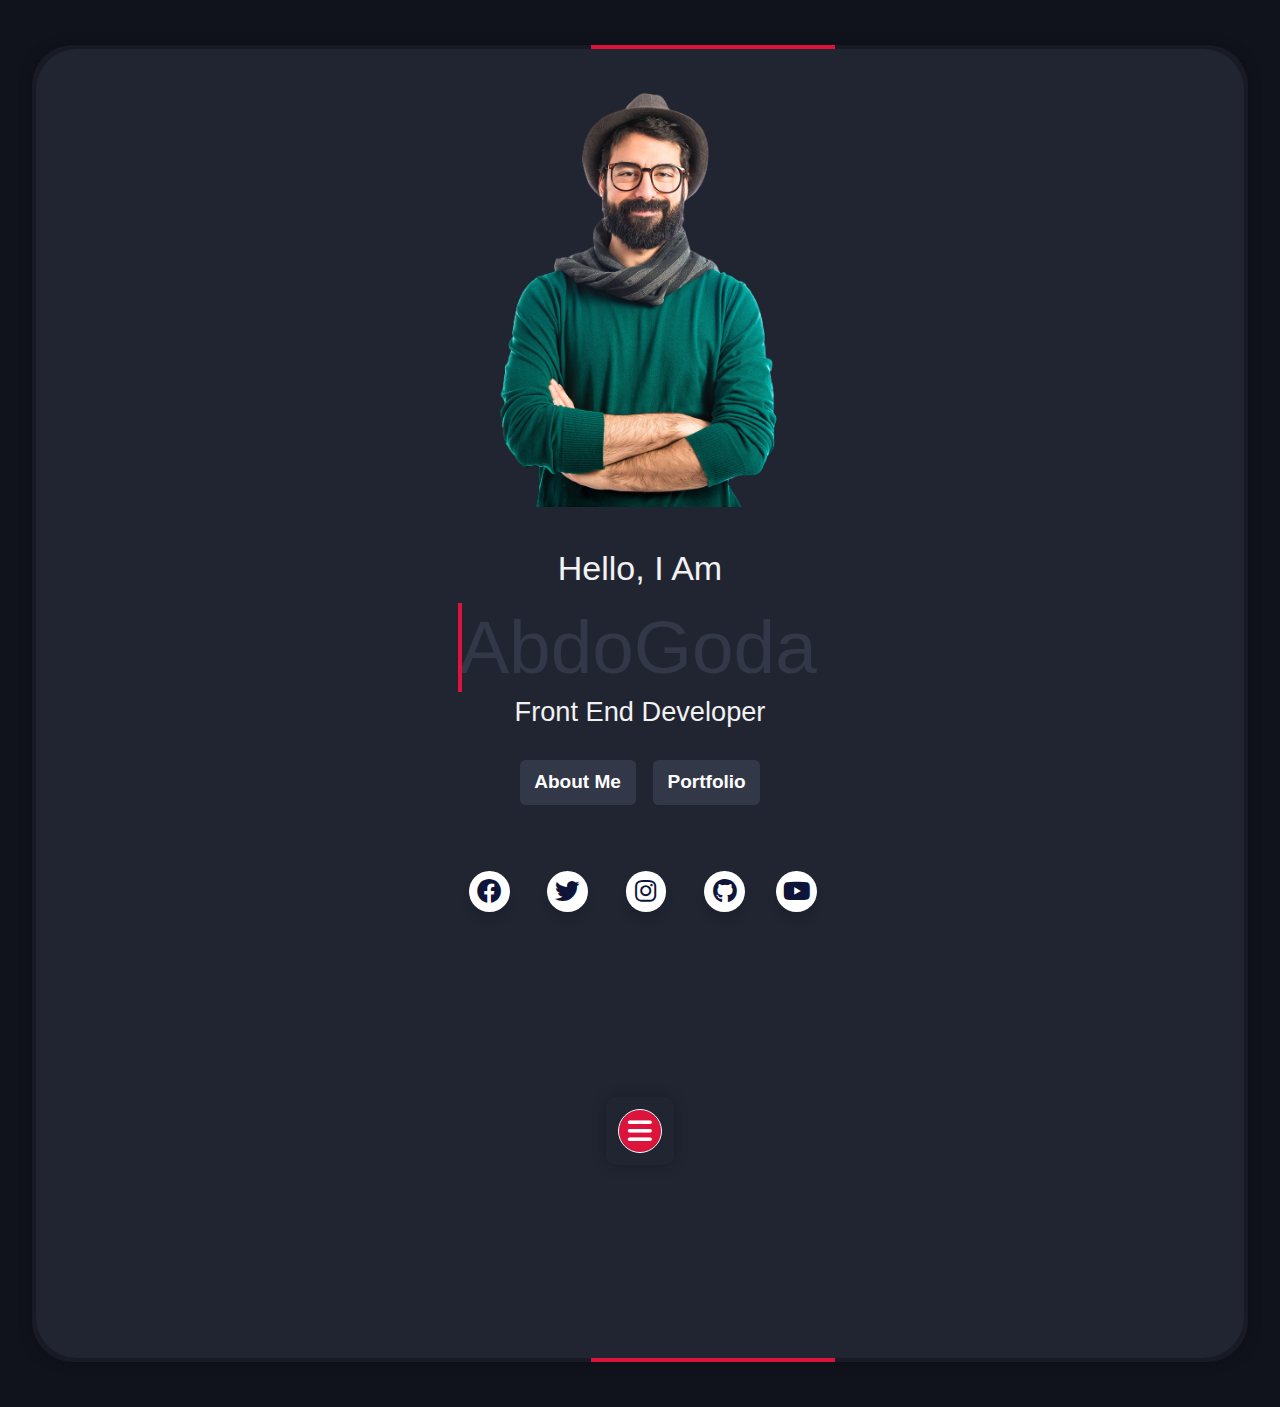
<file: index.html>
<!DOCTYPE html>
<html lang="en">
<head>
    <meta charset="UTF-8">
    <meta http-equiv="X-UA-Compatible" content="IE=edge">
    <meta name="viewport" content="width=device-width, initial-scale=1.0">
    <title>Practice</title>
    <link rel="stylesheet" href="css/all.min.css">
    <link rel="stylesheet" href="css/practice.css">
    <link rel="stylesheet" href="css/bootstrap.css">
</head>
<body>
<!-- home -->
    <div class="home page " id="home">
        <div class="home-box">
            <div class="row information">
                <div>
                    <h4>Hello, I Am</h4>
                    <h3 data-text="AbdoGoda">AbdoGoda</h3>
                    <p>Front End Developer</p>
                    <div class="buttons">
                        <button class="btn page-btn" data-page="about">About Me</button>
                        <button class="btn page-btn" data-page="portfolio" >Portfolio</button>
                    </div>
                    <!-- font awseom effects -->
                    <div class="icons-effect">
                        <div class="icon facebook">
                            <div class="tooltip">Facebook</div>
                            <span><i class="fab fa-facebook f"></i></span>
                        </div>
                        <div class="icon twitter">
                            <div class="tooltip">Twitter</div>
                            <span><i class="fab fa-twitter"></i></span>
                        </div>
                        <div class="icon instagram">
                            <div class="tooltip">Instagram</div>
                            <span><i class="fab fa-instagram"></i></span>
                        </div>
                        <div class="icon github">
                            <div class="tooltip">Github</div>
                            <span><i class="fab fa-github"></i></span>
                        </div>
                        <div class="icon youtube">
                            <div class="tooltip">Youtube</div>
                            <span><i class="fab fa-youtube"></i></span>
                        </div>
                    </div>
                </div>
                <div class=" nav-container">
                    <div class="navigation">
                        <div class="open-navigation fa fa-bars"></div>
                        <span class="page-btn" style= "--i:0; --x:-1; --y:0" data-note="About"  data-page="about">
                            <i class="fas fa-info"></i>
                        </span>
                        <span class="page-btn" style="--i:3; --x:0;  --y:1" data-note="Testimonials"  data-page="testimonial">
                            <i class="fa fa-pen"></i>
                        </span>
                        <span class="page-btn" style="--i:4; --x:1;  --y:1" data-note="Contact" data-page="contact">
                            <i class="far fa-address-card"></i>
                        </span>
                        <span class="" style="--i:8; --x:1;  --y:-1"  data-note="Language">
                            <i class="fa fa-language"></i>
                        </span>
                        <span class="brush-btn" style="--i:2; --x:0;  --y:-1" data-note="Colors">
                            <i class="fa fa-palette"></i>
                            <li class="color one active"  style="--i:1;" data-color="one"></li>
                            <li class="color two"  style="--i:2;" data-color="two"></li>
                            <li class="color three"  style="--i:3;" data-color="three"></li>
                            <li class="color four"  style="--i:4;" data-color="four"></li>
                            <li class="color five"  style="--i:5;" data-color="five"></li>
                        </span>
                        <span class="mood" style="--i:5; --x:-1; --y:-1" data-note="Mood">
                            <i class="far fa-sun"></i>
                        </span>
                        <span class="page-btn" style="--i:6; --x:0;  --y:0" data-note="services" data-page="services">
                            <i class="fa fa-server"></i>
                        </span>
                        <span class="page-btn" style="--i:7; --x:-1; --y:1" data-note="Portfolio" data-page="portfolio">
                            <i class="fa fa-briefcase"></i>
                        </span>
                        <span class="FullPageBtn" style="--i:1; --x:1;  --y:0" data-note="FullPage">
                            <i class="fa fa-book"></i>
                            <small class="fullPageMess">Just For Show!</small>
                        </span>
                        <div class="close-navigation fa fa-times"></div>
                    </div>
                </div>
                <img src="img/about-img.png" alt="">
            </div>
        </div>
    </div>

<!-- about section -->
    <section class="about page hide" id="about">
        <div class="container">
            <div class="row">
                <i class="fa fa-arrow-right close-page"></i>
            </div>
            <div class="row">
                <div class="main-title">
                    <h2>About Me</h2>
                </div>
            </div>
            </div>
            <div class="row aboutContent">
                <div class="col-lg about-one">
                    <div class="about-img">
                        <div class="img-box">
                            <img src="img/about-img.png" alt="about img">
                        </div>
                        <p>Lorem ipsum dolor sit amet consectetur adipisicing elit. Reiciendis, esse culpa. In, voluptate nihil pariatur corrupti nulla maxime voluptates, explicabo officia reprehenderit porro molestiae iure, numquam dicta rerum hic rem nisi aliquam nostrum beatae ipsa dolorum aut eos! Voluptate, eius. Amet debitis soluta incidunt atque id vel fugiat, illum consequuntur?</p>
                </div>
                </div>
                <div class="about-text col-lg">
                    <div class="skills-group">
                        <h3>My Skills</h3>
                        <div class="skill-group">
                            <div class="skill-item">HTML</div>
                            <div class="progress w-75 ml-auto">
                                <div class="progress-bar progress-bar-striped progress-bar-animated" data-width="98%"></div>
                            </div>
                        </div>
                        <div class="skill-group">
                            <div class="skill-item">css</div>
                            <div class="progress w-75 ml-auto">
                                <div class="progress-bar progress-bar-striped progress-bar-animated" data-width="93%"></div>
                            </div>
                        </div>
                        <div class="skill-group">
                            <div class="skill-item">JavaScript</div>
                            <div class="progress w-75 ml-auto">
                                <div class="progress-bar progress-bar-striped progress-bar-animated" data-width="80%"></div>
                            </div>
                        </div>
                        <div class="skill-group">
                            <div class="skill-item">Bootstrap</div>
                            <div class="progress w-75 ml-auto">
                                <div class="progress-bar progress-bar-striped progress-bar-animated" data-width="50%"></div>
                            </div>
                        </div>
                        <div class="skill-group">
                            <div class="skill-item">C++</div>
                            <div class="progress w-75 ml-auto">
                                <div class="progress-bar progress-bar-striped progress-bar-animated" data-width="70%"></div>
                            </div>
                        </div>
                    </div>
                    <div class="about-tabs">
                        <button type="button" class="tab-item active" data-target="#educatin">Education</button>
                        <button type="button" class="tab-item" data-target="#experience">Experience</button>
                    </div>
                    <div class="tab-content active" id="educatin">
                        <div class="timeline">
                            <div class="timeline-item">
                                <span class="date">2019 - 2022</span>
                                <h4>Main Engineering - <span>Modern Academy</span></h4>
                                <p>Lorem ipsum dolor sit amet consectetur adipisicing elit. Voluptate porro consequatur qui? Nulla, at nam?</p>
                            </div>
                            <div class="timeline-item">
                                <span class="date">2019 - 2022</span>
                                <h4>Main Engineering - <span>Modern Academy</span></h4>
                                <p>Lorem ipsum dolor sit amet consectetur adipisicing elit. Voluptate porro consequatur qui? Nulla, at nam?</p>
                            </div>
                            <div class="timeline-item">
                                <span class="date">2019 - 2022</span>
                                <h4>Main Engineering - <span>Modern Academy</span></h4>
                                <p>Lorem ipsum dolor sit amet consectetur adipisicing elit. Voluptate porro consequatur qui? Nulla, at nam?</p>
                            </div>
                        </div>
                    </div>
                    <div class="tab-content" id="experience">
                        <div class="timeline">
                            <div class="timeline-item">
                                <span class="date">2019 - 2022</span>
                                <h4>Web Developer - <span>Modern</span></h4>
                                <p>Lorem ipsum dolor sit, amet consectetur adipisicing elit. Aut a accusantium perspiciatis maxime non? Dicta.</p>
                            </div>
                            <div class="timeline-item">
                                <span class="date">2019 - 2022</span>
                                <h4>Web Developer - <span>Modern</span></h4>
                                <p>Lorem ipsum dolor sit, amet consectetur adipisicing elit. Aut a accusantium perspiciatis maxime non? Dicta.</p>
                            </div>
                            <div class="timeline-item">
                                <span class="date">2019 - 2022</span>
                                <h4>Web Developer - <span>Modern</span></h4>
                                <p>Lorem ipsum dolor sit, amet consectetur adipisicing elit. Aut a accusantium perspiciatis maxime non? Dicta.</p>
                            </div>
                        </div>
                    </div>
                    <a href="#portfolio" class="btn">Download Cv</a>
                    <a href="#contact" class="link-item btn page-btn" data-page="contact">Contact Me</a>
                </div>
            </div>
        </div>
    </section>

    <!-- services section -->
    <section class="services page hide" id="services">
        <div class=" text-center">
            <div class="row">
                <i class="fa fa-arrow-right close-page"></i>
            </div>
            <div class="row">
                <div class="main-title">
                    <h2>Services</h2>
                </div>
            </div>
            <div class="row content">
                <div class="box">
                    <i class="fas fa-user-shield fa-4x"></i>
                    <h3>Security</h3>
                    <div class="info">
                        <a href="#">Details</a>
                    </div>
                </div>
                <div class="box">
                    <i class="fas fa-tools fa-4x"></i>
                    <h3>Fixing Issues</h3>
                    <div class="info">
                        <a href="#">Details</a>
                    </div>
                </div>
                <div class="box">
                    <i class="fas fa-map-marked-alt fa-4x"></i>
                    <h3>Location</h3>
                    <div class="info">
                        <a href="#">Details</a>
                    </div>
                </div>
                <div class="box">
                    <i class="fas fa-laptop fa-4x"></i>
                    <h3>Coding</h3>
                    <div class="info">
                        <a href="#">Details</a>
                    </div>
                </div>
                <div class="box">
                    <i class="fas fa-palette fa-4x"></i>
                    <h3>Design</h3>
                    <div class="info">
                        <a href="#">Details</a>
                    </div>
                </div>
                <div class="box">
                    <i class="fas fa-bullhorn fa-4x"></i>
                    <h3>Markting</h3>
                    <div class="info">
                        <a href="#">Details</a>
                    </div>
                </div>
            </div>
        </div>
    </section>

<!-- portfolio -->
    <section class="portfolio page hide" id="portfolio">
        <div class=" ">
            <div class="row">
                <i class="fa fa-arrow-right close-page"></i>
            </div>
            <div class="row">
                <div class="main-title">
                    <h2>Recent Work</h2>
                </div>
            </div>
            <div>
                <div class="row content ">
                    <div class="box">
                        <img src="img/portfolio/prog4.PNG">
                        <div class="boxinfo">
                            <h3>The First Project</h3>
                            <div class="box-time hide">10 Feb 2019</div>
                            <div class="box-uses hide">HTML, CSS</div>
                            <a class="box-link hide">www.firstProject.com</a>
                        </div>

                        <button class="btn">Show Project</button>
                    </div>
                    <div class="box">
                        <img src="img/portfolio/prog3.PNG">
                        <div class="boxinfo">
                            <h3>The Second Project</h3>
                            <div class="box-time hide">3 Mar 2019</div>
                            <div class="box-uses hide">HTML, CSS</div>
                            <a class="box-link hide">www.secondProject.com</a>
                        </div>

                        <button class="btn">Show Project</button>
                    </div>
                    <div class="box">
                        <img src="img/portfolio/prog1.PNG">
                        <div class="boxinfo">
                            <h3>Travel Website</h3>
                            <div class="box-time hide">10 Mar 2019</div>
                            <div class="box-uses hide">HTML, CSS, JS</div>
                            <a class="box-link hide">www.travelWebsite.com</a>
                        </div>

                        <button class="btn">Show Project</button>
                    </div>
                    <div class="box">
                        <img src="img/portfolio/prog2.PNG">
                        <div class="boxinfo">
                            <h3>Special Project</h3>
                            <div class="box-time hide">30 Mar 2019</div>
                            <div class="box-uses hide">HTML, CSS, JS</div>
                            <a class="box-link hide">www.specialProject.com</a>
                        </div>

                        <button class="btn">Show Project</button>
                    </div>
                    <div class="box">
                        <img src="img/portfolio/prog5.PNG">
                        <div class="boxinfo">
                            <h3>URGOAL Website</h3>
                            <div class="box-time hide">22 Jan 2021</div>
                            <div class="box-uses hide">HTML, CSS, JS</div>
                            <a class="box-link hide">www.URGOALWebsite.com</a>
                        </div>

                        <button class="btn">Show Project</button>
                    </div>
                    <div class="box">
                        <img src="img/portfolio/prog6.PNG">
                        <div class="boxinfo">
                            <h3>CRUD Project</h3>
                            <div class="box-time hide">13 Jun 2021</div>
                            <div class="box-uses hide">HTML, CSS, JS</div>
                            <a class="box-link hide">www.CRUD.com</a>
                        </div>

                        <button class="btn">Show Project</button>
                    </div>
                    <div class="box">
                        <img src="img/portfolio/prog7.PNG">
                        <div class="boxinfo">
                            <h3>Chair Website</h3>
                            <div class="box-time hide">4 Jan 2022</div>
                            <div class="box-uses hide">HTML, CSS, JS</div>
                            <a class="box-link hide">www.chairWebsite.com</a>
                        </div>

                        <button class="btn">Show Project</button>
                    </div>
                    <div class="box">
                        <img src="img/portfolio/prog8.PNG">
                        <div class="boxinfo">
                            <h3>Market Website</h3>
                            <div class="box-time hide">7 Jan 2022</div>
                            <div class="box-uses hide">HTML, CSS, JS</div>
                            <a class="box-link hide">www.marketWebsite.com</a>
                        </div>

                        <button class="btn">Show Project</button>
                    </div>
                    <div class="box">
                        <img src="img/portfolio/prog9.PNG">
                        <div class="boxinfo">
                            <h3>Coffee Store</h3>
                            <div class="box-time hide">1 Feb 2022</div>
                            <div class="box-uses hide">HTML, CSS, JS</div>
                            <a class="box-link hide">www.coffeeStore.com</a>
                        </div>

                        <button class="btn">Show Project</button>
                    </div>
                    <div class="box">
                        <img src="img/portfolio/prog11.PNG">
                        <div class="boxinfo">
                            <h3>Modern Academy</h3>
                            <div class="box-time hide">10 Feb 2019</div>
                            <div class="box-uses hide">HTML, CSS, JS, Bootstrap, SASS</div>
                            <a class="box-link hide">www.project.com</a>
                        </div>

                        <button class="btn">Show Project</button>
                    </div>
                </div>
                <div class=" project-row hide">
                    <div class="content container">
                        <i class="fa fa-times text-right close-project"></i>
                        <img src="img/portfolio/prog1.PNG" alt="">
                        <h3>Special Project</h3>
                        <p>Lorem ipsum dolor sit amet consectetur adipisicing elit. Facere minus, ducimus eligendi quasi cum debitis tempore nihil tempora illum commodi blanditiis veritatis quidem alias eos incidunt voluptatem qui. Possimus, illo Lorem ipsum dolor sit amet, consectetur adipisicing elit. Voluptate iure saepe fugit repellendus quos deleniti accusamus, modi commodi tempora itaque.</p>
                        <h6>Created: <span class="project-date">10 Mar 2022</span></h6>
                        <h6>Uses: <span class="project-uses">HTML, CSS, JS, Bootstrap, SASS</span></h6>
                        <h6>Link: <a class="project-link">www.link.com</a></h6>
                    </div>
                </div>
            </div>
        </div>
    </section>

    <!-- testimonial -->
    <section class="testimonial page hide" id="testimonial">
        <div class=" ">
            <div class="row">
                <i class="fa fa-arrow-right close-page"></i>
            </div>
            <div class="row">
                <div class="main-title">
                    <h2>Testimonials</h2>
                </div>
            </div>
            <div>
                <div class="row content ">
                    <div class="box">
                        <img src="img/testimonials/pic-1.png" alt="">
                        <div>
                            <p class="user-name">Evan Smith</p>
                            <p class="skill text-muted">Front End Developer</p>
                        </div>
                        <div class="arr-container" data-testi="tesone">
                            <i class="fa fa-arrow-right"></i>
                        </div>
                        <div class="left-container off " id="tesone">
                            <div class="charc">
                                <i class="fa fa-pen"></i>
                                <h2>Evan Smith</h2>
                            </div>
                            <div class="stars">
                                <i class="fa fa-star"></i>
                                <i class="fa fa-star"></i>
                                <i class="fa fa-star"></i>
                                <i class="fa fa-star"></i>
                                <i class="far fa-star"></i>
                            </div>
                            <p>Lorem, ipsum dolor sit amet consectetur adipisicing elit. Nam architecto dolorem officia ducimus dolor debitis eos expedita.</p>
                            <div class="icons">
                                <i class="fab fa-facebook"></i>
                                <i class="fab fa-twitter"></i>
                                <i class="fab fa-github"></i>
                                <i class="fab fa-linkedin"></i>
                            </div>
                            <div class="cancel">
                                <i class="fa fa-times"></i>
                            </div>
                        </div>
                    </div>
                    <div class="box">
                        <img src="img/testimonials/pic-2.png" alt="">
                        <div>
                            <p class="user-name">Lauren Cohan</p>
                            <p class="skill text-muted">Full Stack Developer</p>
                        </div>
                        <div class="arr-container " data-testi="testwo">
                            <i class="fa fa-arrow-right"></i>
                        </div>
                        <div class="left-container off" id="testwo">
                            <div class="charc">
                                <i class="fa fa-pen"></i>
                                <h2>Lauren Cohan</h2>
                            </div>
                            <div class="stars">
                                <i class="fa fa-star"></i>
                                <i class="fa fa-star"></i>
                                <i class="fa fa-star"></i>
                                <i class="far fa-star"></i>
                                <i class="far fa-star"></i>
                            </div>
                            <p>Lorem, ipsum dolor sit amet consectetur adipisicing elit. Nam architecto dolorem officia ducimus dolor debitis eos expedita.</p>
                            <div class="icons">
                                <i class="fab fa-facebook"></i>
                                <i class="fab fa-twitter"></i>
                                <i class="fab fa-github"></i>
                                <i class="fab fa-linkedin"></i>
                            </div>
                            <div class="cancel">
                                <i class="fa fa-times"></i>
                            </div>
                        </div>
                    </div>
                    <div class="box">
                        <img src="img/testimonials/pic-3.png" alt="">
                        <div>
                            <p class="user-name">Jeffrey Dean</p>
                            <p class="skill text-muted">Front End Developer</p>
                        </div>
                        <div class="arr-container" data-testi="testhree">
                            <i class="fa fa-arrow-right"></i>
                        </div>
                        <div class="left-container off" id="testhree">
                            <div class="charc">
                                <i class="fa fa-pen"></i>
                                <h2>Jeffrey Dean</h2>
                            </div>
                            <div class="stars">
                                <i class="fa fa-star"></i>
                                <i class="fa fa-star"></i>
                                <i class="fa fa-star"></i>
                                <i class="fa fa-star"></i>
                                <i class="fa fa-star"></i>
                            </div>
                            <p>Lorem, ipsum dolor sit amet consectetur adipisicing elit. Nam architecto dolorem officia ducimus dolor debitis eos expedita.</p>
                            <div class="icons">
                                <i class="fab fa-facebook"></i>
                                <i class="fab fa-twitter"></i>
                                <i class="fab fa-github"></i>
                                <i class="fab fa-linkedin"></i>
                            </div>
                            <div class="cancel">
                                <i class="fa fa-times"></i>
                            </div>
                        </div>
                    </div>
                    <div class="box">
                        <img src="img/testimonials/pic-4.png" alt="">
                        <div>
                            <p class="user-name">Sonequa Martin</p>
                            <p class="skill text-muted">Full Stack Developer</p>
                        </div>
                        <div class="arr-container" data-testi="tesfour">
                            <i class="fa fa-arrow-right"></i>
                        </div>
                        <div class="left-container off" id="tesfour">
                            <div class="charc">
                                <i class="fa fa-pen"></i>
                                <h2>Sonequa Martin</h2>
                            </div>
                            <div class="stars">
                                <i class="fa fa-star"></i>
                                <i class="fa fa-star"></i>
                                <i class="far fa-star"></i>
                                <i class="far fa-star"></i>
                                <i class="far fa-star"></i>
                            </div>
                            <p>Lorem, ipsum dolor sit amet consectetur adipisicing elit. Nam architecto dolorem officia ducimus dolor debitis eos expedita.</p>
                            <div class="icons">
                                <i class="fab fa-facebook"></i>
                                <i class="fab fa-twitter"></i>
                                <i class="fab fa-github"></i>
                                <i class="fab fa-linkedin"></i>
                            </div>
                            <div class="cancel">
                                <i class="fa fa-times"></i>
                            </div>
                        </div>
                    </div>
                    <div class="box">
                        <img src="img/testimonials/pic-5.jpg" alt="">
                        <div>
                            <p class="user-name">Emilly Kinney</p>
                            <p class="skill text-muted">Front End Developer</p>
                        </div>
                        <div class="arr-container" data-testi="tesfive">
                            <i class="fa fa-arrow-right"></i>
                        </div>
                        <div class="left-container off" id="tesfive">
                            <div class="charc">
                                <i class="fa fa-pen"></i>
                                <h2>Emilly Kinney</h2>
                            </div>
                            <div class="stars">
                                <i class="fa fa-star"></i>
                                <i class="fa fa-star"></i>
                                <i class="fa fa-star"></i>
                                <i class="fa fa-star"></i>
                                <i class="far fa-star"></i>
                            </div>
                            <p>Lorem, ipsum dolor sit amet consectetur adipisicing elit. Nam architecto dolorem officia ducimus dolor debitis eos expedita.</p>
                            <div class="icons">
                                <i class="fab fa-facebook"></i>
                                <i class="fab fa-twitter"></i>
                                <i class="fab fa-github"></i>
                                <i class="fab fa-linkedin"></i>
                            </div>
                            <div class="cancel">
                                <i class="fa fa-times"></i>
                            </div>
                        </div>
                    </div>
                    <div class="box">
                        <img src="img/testimonials/pic-6.jpg" alt="">
                        <div>
                            <p class="user-name">Lori Grimes</p>
                            <p class="skill text-muted">Front End Developer</p>
                        </div>
                        <div class="arr-container" data-testi="tessix">
                            <i class="fa fa-arrow-right"></i>
                        </div>
                        <div class="left-container off" id="tessix">
                            <div class="charc">
                                <i class="fa fa-pen"></i>
                                <h2>Lori Grimes</h2>
                            </div>
                            <div class="stars">
                                <i class="fa fa-star"></i>
                                <i class="fa fa-star"></i>
                                <i class="fa fa-star"></i>
                                <i class="fa fa-star"></i>
                                <i class="fa fa-star"></i>
                            </div>
                            <p>Lorem, ipsum dolor sit amet consectetur adipisicing elit. Nam architecto dolorem officia ducimus dolor debitis eos expedita.</p>
                            <div class="icons">
                                <i class="fab fa-facebook"></i>
                                <i class="fab fa-twitter"></i>
                                <i class="fab fa-github"></i>
                                <i class="fab fa-linkedin"></i>
                            </div>
                            <div class="cancel">
                                <i class="fa fa-times"></i>
                            </div>
                        </div>
                    </div>
                </div>
            </div>
        </div>
    </section>

    <!-- contact section -->
    <section class="contact page hide" id="contact">
        <div class=" text-center">
            <div class="row">
                <i class="fa fa-arrow-right close-page"></i>
            </div>
            <div class="row">
                <div class="main-title">
                    <h2>Contact Me</h2>
                </div>
            </div>
            <div class="row content">
                <form class="col-md form">
                    <div class="input-group">
                        <i class="fa fa-user"></i>
                        <input type="text" placeholder="Name" required class="input-control">
                    </div>
                    <div class="input-group">
                        <i class="fa fa-envelope"></i>
                        <input type="email" placeholder="Email" required class="input-control">
                    </div>
                    <div class="input-group">
                        <i class="fa fa-book"></i>
                        <input type="text" placeholder="Subject" class="input-control">
                    </div>
                    <div class="input-group texArea">
                        <i class="fa fa-message"></i>
                        <textarea placeholder="Message" class="input-control"></textarea>
                    </div>
                    <div class="submit-btn">
                        <button class="btn" type="submit">Send Message</button>
                    </div>
                </form>
                <div class="col-md contact-info">
                    <div class="contact-info-con">
                        <div class="contact-info-item">
                            <h3>Eamil</h3>
                            <p>abdogoda0a@gmail.com</p>
                        </div>
                        <div class="contact-info-item">
                            <h3>Phone</h3>
                            <p>02+ 011 423 667 16*</p>
                        </div>
                        <div class="contact-info-item">
                            <h3>Follow Me</h3>
                            <div class="social-links">
                                <a href="#" target="_blank"><i class="fab fa-facebook"></i></a>
                                <a href="#" target="_blank"><i class="fab fa-twitter"></i></a>
                                <a href="#" target="_blank"><i class="fab fa-linkedin"></i></a>
                                <a href="#" target="_blank"><i class="fab fa-youtube"></i></a>
                                <a href="#" target="_blank"><i class="fab fa-whatsapp"></i></a>
                                <a href="#" target="_blank"><i class="fab fa-instagram"></i></a>
                                <a href="#" target="_blank"><i class="fab fa-github"></i></a>
                            </div>
                        </div>
                    </div>
                    <div class="contact-info-img">
                        <img src="img/contact/contact(1).png" class=" four">
                        <img src="img/contact/contact(2).png" class=" five">
                        <img src="img/contact/contact(3).png" class="active one">
                        <img src="img/contact/contact(4).png" class=" two">
                        <img src="img/contact/contact(5).png" class=" three">
                    </div>
                </div>
            </div>
        </div>
    </section>

    <!-- scroll to top -->
    <div class="upp">^</div>


    <script src="js/popper.min.js"></script>
    <script src="js/jquery-3.6.0.min.js"></script>
    <script src="js/bootstrap.js"></script>
    <script src="js/practice.js"></script>
</body>
</html>
</file>
<file: css/practice.css>
:root{
    --mColor:#10131c;
    --sColor:#212532;
    --ssColor:#333849;
    --sbgover:#2125327a;
    --mbgcover:#10131c7e;
    --tColor:#dc143c;
    --white:#fff;
    --black:#000;
    --lightColor:#f2f2f2;
    --shadow:0 0 1rem rgba(0,0,0,0.25);
}
*, *::after, *::before{
    margin: 0;
    padding: 0;
    box-sizing: border-box;
    outline: none;
    border: none;
    text-decoration: none;
    list-style: none;
    behavior: smooth;
}
a:hover{
    text-decoration: none !important;
}
body{
    min-height: 90vh;
    overflow-x: hidden;
    background-color:var(--mColor) !important;
    color: var(--white);
    behavior: smooth;
}
body.darkMood{
    --mColor:#f8f8f8;
    --sColor:#cecece;
    --ssColor:#f1f1f1;
    --dark:#fff;
    --white:#000;
    --lightColor:rgb(36, 37, 36);
    --sbgover:rgba(221, 221, 221, 0.541);
    --mbgcover:#ffffff88;
}
body.one{
    --tColor:#dc143c;
}
body.two{
    --tColor:#00ffff;
}
body.three{
    --tColor:#de9d3c;
}
body.four{
    --tColor:#2dfc52;
}
body.five{
    --tColor:#ff00d4;
}
/*  */
::-webkit-scrollbar{
    width: 0.7rem;
}
::-webkit-scrollbar-track{
    background-color: var(--ssColor);
}
::-webkit-scrollbar-thumb{
    background-color: var(--tColor);
}
/*  */
.main-title{
    margin: 0 auto 2rem;
    border:0.1rem solid var(--white);
    border-radius: 0.5rem;
    color: var(--white);
    padding: 0.7rem 1.4rem;
    font-size: 2rem;
    font-weight: bold;
    width: fit-content;
    position: relative;
    z-index: 1;
    transition: 0.3s;
}
.main-title:hover{
    color:var(--tColor);
    transition-delay:0.5s ;
}
.main-title::before, .main-title::after{
    content: '';
    position: absolute;
    width: 0.8rem;
    height: 0.8rem;
    background-color: var(--white);
    border-radius: 50%;
    top: 50%;
    transform: translateY(-50%);
}
.main-title::before{
    left: -2rem;
}
.main-title::after{
    right: -2rem;
}
.main-title:hover::before{
    z-index: -1;
    animation: left-move 0.7s linear forwards;
}
.main-title:hover::after{
    z-index: -1;
    animation: right-move 0.7s linear forwards;
}
@keyframes left-move{
    50%{
        left: 0;
        width: 0.8rem;
        height: 0.8rem;
    }
    100%{
        left: 0;
        border-radius: 0;
        width: 100%;
        height: 100%;
    }
}
@keyframes right-move{
    50%{
        right: 0;
        width: 0.8rem;
        height: 0.8rem;
    }
    100%{
        right: 0;
        border-radius: 0;
        width: 100%;
        height: 100%;
    }
}
/*  */
.btn{
    background-color: var(--ssColor);
    color: var(--white);
    font-weight: bold !important;
    font-size: 1.4rem !important;
    border-radius: 0.4rem !important;
    padding:0.5rem 1rem !important;
}
.btn:hover{
    background-color: var(--tColor);
    color: var(--white);
    transition:all 0.3s ease-in-out !important;
}

h1,h2,h3,h4,h5,h6{
    color: var(--white);
}
p{
    color: var(--lightColor);
}
.hide{
    display: none !important;
}
.select-none{
    user-select: none;
}

section{
    position: relative;
    margin:3rem ;
    padding: 2rem;
    background-color: var(--sColor);
    display:flex;
    flex-direction: column;
    color: var(--white);
    box-shadow: var(--shadow);
    border-radius: 1rem;
}
.row{
    display: flex;
    flex-wrap: wrap;
    align-items: center;
}

/* close page */
.close-page{
    font-weight: bold;
    font-size: 1.5rem;
    position: absolute;
    right: 1.5rem;
    cursor: pointer;
}
.close-page:hover{
    color: var(--tColor);
    transition: 0.3s ease-in-out;
}
/* home */
.home .home-box{
    display: flex;
    align-items: center;
    position: relative;
    width: 95% !important;
    margin:7vh auto;
    min-height: 80vh;
    box-shadow: var(--shadow);
    background-color: var(--sbgover);
    border-radius: 3rem;
    overflow: hidden;
}
.home .home-box::before{
    content: '';
    position: absolute;
    width: 30%;
    height: 350%;
    left: 50%;
    /* transform: translateX(-50%); */
    background: var(--tColor);
    animation: borderEffect 5s linear infinite;
}
@keyframes borderEffect {
    0%{
        transform: rotate(0deg);
    }
    100%{
        transform: rotate(360deg);
    }
}
.home .home-box::after{
    content: '';
    position: absolute;
    background-color: var(--sColor);
    inset: 0.3rem;
    border-radius: 3rem;
    z-index: 0;
}
.home .information{
    width: 100%;
    display: flex;
    justify-content: space-around !important;
    margin: 2rem 0;
    text-align: center;
    min-height: 80vh;
    z-index: 2;
}
.home .information img{
    width: 25rem;
}
.home .information h4{
    color: var(--lightColor);
    font-size: 2.5rem;
    margin: 1rem auto;
}
.home .information h3{
    color: var(--ssColor);
    font-size:5.5rem;
    margin:0 1rem;
    position: relative;
    border-right: 0.3rem solid transparent;
}
.home .information h3::before{
    content: attr(data-text);
    position: absolute;
    bottom: 0;
    left: 0;
    width: 0;
    height: 100%;
    color: var(--tColor);
    border-right: 0.3rem solid var(--tColor);
    overflow: hidden;
    animation: textEffect 5s linear infinite;
}
@keyframes textEffect {
    0%, 10%, 100%{
        width: 0;
    }
    70%, 90%{
        width:calc(100% + 0.3rem) ;
    }
}
.home .information p{
    font-size:2rem;
    color: var(--lightColor);
}
/*  */
.icons-effect{
    padding: 0;
    display:flex;
    height: 8rem;
    background-color: var(--sColor);
}
.icons-effect .icon{
    display: flex;
    justify-content: center;
    align-items: center;
    flex-direction: column;
    flex-wrap: wrap;
    margin: 0 ;
}
.icons-effect .icon span{
    position: relative;
    height: 3rem;
    width: 3rem;
    line-height: 3rem;
    display: block;
    background-color: #fff;
    text-align: center;
    border-radius: 50%;
    box-shadow: 0 0.7rem 0.7rem rgba(0,0,0,0.1);
    cursor: pointer;
    color: #0e1538;
    margin-top: 0;
    transition:all 0.3s cubic-bezier(0.68, -0.55, 0.265, 1.55) ;
}
.icons-effect .icon span i{
    font-size: 1.8rem;
    line-height: 3rem;
    transition:all 0.3s cubic-bezier(0.68, -0.55, 0.265, 1.55) ;
}
.icons-effect .icon:hover span i{
    color: #fff;
}
.icons-effect .icon:hover .tooltip{
    color: #fff;
}
.icons-effect .tooltip{
    position: relative;
    background-color: #fff;
    font-size: 1.2rem;
    box-shadow: 0 0.7rem 0.7rem rgba(0,0,0,0.1);
    padding: 0.5rem;
    border-radius: 2rem;
    font-weight: bold;
    opacity: 0;
    pointer-events: none;
    transition:all 0.3s cubic-bezier(0.68, -0.55, 0.265, 1.55);
}
.icons-effect .icon .tooltip::before{
    position: absolute;
    content: '';
    height: 1rem;
    width: 1rem;
    bottom: -0.5rem;
    left: 50%;
    transform: translateX(-50%) rotate(45deg);
}
.icons-effect .icon:hover .tooltip{
    opacity: 1;
    pointer-events: auto;
}
.icons-effect .icon:hover span{
    margin-top: 1rem;
}
.icons-effect .icon:hover span,
.icons-effect .icon:hover .tooltip{
    text-shadow: 0px -0.5px 0px rgba(0,0,0,0.4);
}
.icons-effect .facebook:hover span,
.icons-effect .facebook:hover .tooltip,
.icons-effect .facebook:hover .tooltip::before{
    background-color: #385999;
}
.icons-effect .twitter:hover span,
.icons-effect .twitter:hover .tooltip,
.icons-effect .twitter:hover .tooltip::before{
    background-color: #46c1f6;
}
.icons-effect .instagram:hover span,
.icons-effect .instagram:hover .tooltip,
.icons-effect .instagram:hover .tooltip::before{
    background-color: #e1306c;
}
.icons-effect .github:hover span,
.icons-effect .github:hover .tooltip,
.icons-effect .github:hover .tooltip::before{
    background-color: #333;
}
.icons-effect .youtube:hover span,
.icons-effect .youtube:hover .tooltip,
.icons-effect .youtube:hover .tooltip::before{
    background-color: #de463b;
}
.home .information .buttons .btn{
    margin:1rem 0.5rem;
}
.home .information .input-control{
    margin-bottom: 1rem;
}
.home .nav-container{
    flex-direction: column;
    width: 20rem;
    height: 30rem;
    display: flex;
    justify-content: center;
    align-items: center;
}

.navigation{
    position: relative;
    display: flex;
    align-items: center;
    justify-content: center;
    width: 5rem;
    height: 5rem;
    background-color:var(--sColor) ;
    box-shadow: var(--shadow);
    border-radius: 0.7rem;
    cursor: pointer;
    transition: 0.5s;
    transition-delay: 0.8s;
    z-index: 2;
}
.navigation.active{
    width: 18rem;
    height: 18rem;
    transition-delay: 0s;
}
.navigation span{
    position: absolute;
    display: flex;
    justify-content: center;
    align-items: center;
    width: 0.5rem;
    height: 0.5rem;
    background: var(--white);
    border-radius: 50%;
    transform:translate(calc(0.85rem * var(--x)), calc(0.85rem * var(--y))) ;
    transition: transform 0.5s ease-in-out, width 0.5s ease-in-out, height 0.5s ease-in-out, background 0.5s ease-in-out;
    transition-delay: calc(0.1s * var(--i));
    user-select: none;
}
.navigation.active span{
    transform:translate(calc(5.5rem * var(--x)), calc(5.5rem * var(--y))) ;
    width: 4rem;
    height: 4rem;
    background: var(--ssColor);
    position: absolute;
    z-index: 1;
    user-select: auto;
}
.navigation span i{
    transition: 0.5s;
    font-size: 0;
}
.navigation.active span i{
    font-size: 1.6rem;
    color: var(--white);
}
.navigation.active span:hover i{
    color: var(--tColor);
    filter: drop-shadow(0 0 0.05rem var(--tColor)) drop-shadow(0 0 0.7rem var(--tColor));
}
.navigation.active span:hover::after{
    content: attr(data-note);
    position: absolute;
    padding: 0.2rem;
    border-radius: 0.2rem;
    bottom: -1.5rem;
    right:50%;
    transform: translateX(50%);
    color: var(--white);
    font-size: 0.8rem;
    font-family: Arial, Helvetica, sans-serif;
    flex-wrap: nowrap;
    z-index: 10000 !important;
    transition:all 0.5s ease-in-out;
}
.navigation .fullPageMess{
    position: absolute;
    top: 0.5rem;
    right: -9rem;
    background-color: var(--white);
    width: 8rem;
    height: 3rem;
    font-size: 1rem;
    padding: 0.2rem;
    border-radius: 0.5rem;
    color: var(--tColor);
    font-weight: bold;
    display: flex;
    justify-content: center;
    align-items: center;
    display: none;
}
.navigation .fullPageMess::before{
    content: '';
    position: absolute;
    border-width: 1rem;
    border-style: solid;
    border-color:transparent var(--white)transparent transparent;
    left: -1.7rem;
}
.navigation.active span.FullPageBtn:hover .fullPageMess{
    display: flex;
}
.navigation .open-navigation{
    position: absolute;
    width: 3.1rem;
    height: 3.1rem;
    line-height: 3.1rem;
    text-align: center;
    font-size: 2rem;
    font-weight: bold;
    border-radius: 50%;
    background-color: var(--tColor);
    color: var(--white);
    outline: 0.1rem solid var(--white);
    cursor: pointer;
    z-index: 100;
}
.navigation .open-navigation:hover{
    background-color: var(--white);
    outline-color: var(--tColor);
    color: var(--tColor);
    transition:all 0.3s ease-in-out;
}
.navigation.active .open-navigation{
    display: none;
    transition: 0.01s;
}
.navigation.active .close-navigation{
    font-weight: bold;
    font-size: 1.5rem;
    cursor: pointer;
    color: var(--white);
    background-color: var(--sColor);
    box-shadow: var(--shadow);
    width: 3rem;
    height: 3rem;
    line-height:3rem;
    display: flex;
    justify-content: center;
    border-radius: 50%;
    margin: 1rem auto;
    position: absolute;
    bottom: -5rem;
    left: 50%;
    transform: translateX(-50%);
}
.navigation.active .close-navigation:hover{
    color: var(--tColor);
    transition: all 0.3s ease-in-out;
}
.brush-btn{
    position: relative;
}
.brush-btn li{
    position: absolute;
    left: -6rem;
    right: 0;
    top: -1rem;
    width: 100%;
    border-radius: 50%;
    width: 2rem;
    height: 2rem;
    cursor: pointer;
    opacity: 0.5;
    transition: opacity 0.1s ease-in-out;
    transform: rotate(0deg);
    transform-origin: 7rem;
    transition:transform 0.5s ease-in-out;
    transition-delay: calc(0.2s * var(--i));
    display: none;
}
.navigation.active li{
    display: inline;
}
.brush-btn.active li{
    border: 0.1rem solid var(--white);
    transform: rotate(calc(360deg / 11.75 * var(--i)));
    transition-delay: 0.5s;
}
.brush-btn.active li:hover,
.brush-btn.active li.active{
    opacity: 1;
}
.brush-btn.active li.one{background:#dc143c;}
.brush-btn.active li.two{background:#00ffff;}
.brush-btn.active li.three{background:#de9d3c;}
.brush-btn.active li.four{background:#2dfc52;}
.brush-btn.active li.five{background:#ff00d4;} */



.row{
    align-items: flex-start;
}

/* about */
.about .aboutContent{
    align-items: flex-start !important;
}
.about-one{
    width: 30% ;
    padding: 0 1rem;
}
.about-one p{
    width: 70%;
    margin: 1rem auto;
    line-height: 1.6;
    color: var(--lightColor);
}
.about-text{
    padding: 0 1rem;
}
.about-img .img-box{
    background-color:transparent;
    max-width: 30rem;
    border: 0.1rem solid var(--ssColor);
    border-radius: 0.7rem;
    margin:2rem auto;
}
.about-img .img-box img{
    width: 100%;
}
.about-text .skills-group h3{
    font-size: 2rem;
    font-weight: bold;
    text-transform: capitalize;
    margin: 1.4rem 0;
    color: var(--white);
}
.about-text .skill-group{
    display: flex;
    align-items: center;
    margin: 1rem 0;
    padding-bottom: 1rem;
}
.about-text .skill-group:not(:last-of-type){
    border-bottom: 0.1rem solid var(--ssColor);
}
.about-text .skill-group .skill-item{
    font-size: 1.3rem;
}
.about-text .progress-bar{
    background-color: var(--tColor) !important;
    width: 0%;
    transition:width 3s;
    transition-timing-function:cubic-bezier(0.785, 0.135, 0.15, 0.86);
}
.about-text .progress-bar.animated{
    width: var(--width);
}
.about-tabs{
    margin: 1.4rem;
}
.about-tabs .tab-item{
    padding: 0.1rem 0;
    background-color: transparent;
    border: none;
    text-transform: capitalize;
    display: inline-block;
    color: var(--blueDark);
    font-size: 1.4rem;
    cursor: pointer;
    font-weight: bold;
    user-select: none;
    margin: 0.7rem 1rem;
    opacity: 0.5;
    position: relative;
}
.about-tabs .tab-item::before{
    content: "";
    position: absolute;
    width: 0%;
    height: 1px;
    left: 0;
    bottom: -5px;
    background-color: var(--tColor);
    transition:width 0.3s ease;
}
.about-tabs .tab-item:hover{
    opacity: 1;
    transition: 0.3s ease;
}
.about-tabs .tab-item:hover::before{
    width: 100%;
}
.about-tabs .tab-item.active{
    opacity: 1;
    color: var(--tColor);
    cursor: auto;
}
.about-tabs .tab-item.active::before{
    width: 100%;
    background-color: var(--tColor);
}
.about-text .tab-content{
    padding: 1rem 0;
    display: none;
}
.about-text .tab-content.active{
    display: block;
}
.about-text .timeline{
    position: relative;
}
.about-text .timeline::after{
    content: "";
    position: absolute;
    height: 100%;
    width: 2px;
    top: 0;
    left: 5px;
    background-color: var(--tColor);
}
.about-text .timeline-item{
    position: relative;
    padding: 10px 0 0 40px;
}
.about-text .timeline-item:not(:last-child){
    margin: 0 0 30px 0;
}
.about-text .timeline-item::before{
    content: "";
    position: absolute;
    height: 10px;
    width: 10px;
    border-radius: 50%;
    top: 16px;
    left: 0;
    background-color: var(--tColor);
}
.about-text .timeline-item .date{
    color: var(--tColor) !important;
    font-weight: bold;
}
.about-text .timeline-item h4{
    font-size: 1.2rem;
    font-weight: bold;
}
.about-text .btn{
    margin:1rem;
}


/* portfolio */
.portfolio{
    padding:2rem 3rem;
}
.portfolio .row.content{
    display:grid;
    grid-template-columns: repeat(auto-fit, minmax(25rem, 1fr));
    gap: 2rem;
}
.portfolio .row.content .box{
    background-color: var(--sColor);
    border-radius: 1rem;
    box-shadow: var(--shadow);
    padding-bottom: 2rem;
    overflow: hidden;
}
.portfolio .row.content .box:hover{
    background-color: var(--mColor);
    transform: translate(-0.2rem, -0.2rem);
    transition: all 0.3s ease-in-out;
}
.portfolio .row.content .box:hover img{
    transform: scale(1.05);
    transition:all 0.3s ease-in-out;
}
.portfolio .box img{
    max-width: 50rem;
    width: 100%;
    border-top-left-radius: 1rem;
    border-top-right-radius: 1rem;
}
.portfolio .box h3{
    margin: 1rem;
    color: var(--white);
    font-size: 1.6rem;
}
.portfolio .box .btn{
    margin:0 1rem;
    font-size: 1.2rem !important;
}
.project-row{
    position: absolute;
    width: calc(100%);
    /* height:calc(100% ); */
    top: 7rem;
    left:0;
    background-color: var(--sColor);
    padding:1rem;
    display: flex;
    justify-content: center;
}
.project-row .content{
    box-shadow: var(--shadow);
    padding:0 2rem;
    border-radius: 2rem;
    height: fit-content;
    padding-bottom: 2rem;
    margin: 0 auto;
}
.project-row i{
    float: right;
    margin: 1rem 0;
    padding: 1rem 0;
    line-height: 1rem;
    font-size: 2rem;
    color: var(--white);
    cursor: pointer;
}
.project-row i:hover{
    color: var(--tColor);
    transition: all 0.3s ease-in-out;
}
.project-row img{
    width: 100%;
    margin: 1rem auto;
}
.project-row h3{
    font-size: 2.2rem;
    color: var(--white);
}
.project-row p{
    max-width: 80%;
    color: var(--lightColor);
    line-height: 1.6;
}
.project-row h6{
    margin: 0.5rem 0;
    color: var(--white);
}
.project-row h6 span{
    color: var(--lightColor);
    opacity: 0.5;
}
.project-row h6 a{
    color: var(--tColor) !important;
    cursor: pointer;
}



/* testimonials */
.testimonial .row.content{
    margin: 0 auto;
    display: flex;
    flex-wrap: wrap;
    align-items: center;
    justify-content: center;
}
.testimonial .box{
    width: 27rem;
    height: 27rem;
    margin: 1.5rem;
    background-color: var(--sColor);
    box-shadow: 0 0.7rem 1.4rem rgba(0,0,0,0.28);
    border-radius: 1.8rem;
    display: flex;
    align-items: center;
    justify-content: center;
    flex-direction: column;
    position: relative;
    overflow: hidden;
}
.testimonial .box:hover{
    transition: all 0.3s ease-in-out;
    transform: translateY(1rem);
}
.testimonial .box img{
    width: 15rem;
    height: 15rem;
    border-radius: 50%;
}
.testimonial .user-name{
    margin: 1rem auto 0.5rem;
    font-size: 2.3rem;
}
.testimonial .skill{
    color:var(--lightColor);
    font-size: 1.3rem;
}
.arr-container, .cancel{
    position: absolute;
    bottom: 0;
    right: 0;
    width: 4rem;
    height: 4rem;
    border-radius: 1.8rem 0 1.8rem 0;
    background-color: #fff;
    display: flex;
    align-items: center;
    justify-content: center;
    color: var(--tColor);
    font-weight: bolder;
    font-size: 1.8rem;
    cursor: pointer;
    transition: all 0.2s linear;
}
.arr-container i{
    transform: rotate(45deg);
}
.active-arr{
    transform: translate(80%, 80%);
}
.left-container{
    position: absolute;
    background-color: var(--ssColor);
    width: 100%;
    height: 100%;
    left: 0 !important;
    border-radius: 1.5rem;
    padding: 2.7rem 0 0 1.4rem;
    transition: transform 0.5s ease-in-out;
}
.off{
    transform: rotate(45deg) translate(-83%, -85%);
    background-color: var(--ssColor);
}
.on{
    transform: rotate(0) translate(0);
}
.left-container .charc{
    display: flex;
    align-items: center;
    color: var(--white);
}
.left-container .charc i{
    margin-right: 1rem;
    font-size: 1.4rem;
    color: var(--tColor);
}
.left-container .stars i{
    display: inline-block;
    color: yellow;
    font-size: 1.3rem;
    margin: 0.5rem 0;
}
.left-container p{
    margin-bottom: 1rem;
    font-size: 1.3rem;
    line-height: 1.6;
}
.left-container .icons{
    font-size: 1.8rem;
    margin-top: 0.7rem;
}
.left-container .icons i{
    color: var(--white);
    cursor: pointer;
    margin-right: 0.5rem;
    transition: all 0.4s;
}
.left-container .icons i:hover{
    color: var(--tColor);
}

/* test */
.testimonial .carousel-inner{
    padding: 0 3rem;
    width: fit-content !important;
    margin: 2rem auto;
}
.slide a{
    width: fit-content !important;
}
/* services */
.services .row.content{
    margin: 0 auto;
    display:grid;
    grid-template-columns: repeat(auto-fit, minmax(29rem, 1fr));
    gap: 2rem;
}
.services .box{
    position: relative;
    background-color: var(--sColor);
    box-shadow: var(--shadow);
    counter-increment: services;
    border-radius: 0.5rem;
    transition: 0.3s;
}
.services .box:hover{
    transform: translateY(-0.7rem);
}
.services .box::before{
    content: '';
    position: absolute;
    left: 50%;
    transform: translateX(-50%);
    height:0.2rem;
    top: -3px;
    background-color: var(--tColor);
    width: 0;
    transition: 0.3s;
}
.services .box:hover::before{
    width: 100%;
}
.services .box i{
    margin: 2rem auto;
    display: block;
    text-align: center;
    color: var(--tColor);
}
.services .box h3{
    text-align: center;
    margin: 1rem 0;
    font-size: 25px;
    color: var(--white);
}
.services .info{
    position: relative;
    padding: 1rem;
    margin-top: 5rem;
    background-color: var(--ssColor);
    border-bottom-left-radius: 0.5rem;
    border-bottom-right-radius: 0.5rem;
    text-align: right;
}
.services .info a{
    color: var(--white);
    font-size: 1.2rem;
}
.services .info::before{
    content: "0" counter(services);
    position: absolute;
    background-color: var(--tColor);
    color: white;
    left: 0;
    top: 0;
    height: calc(100%);
    width:6rem;
    font-size: 2rem;
    font-weight: bold;
    display: flex;
    justify-content: center;
    align-items: center;
    padding-right: 1rem;
}
.services .box .info::after{
    content: '';
    position: absolute;
    background-color: var(--white);
    top: 0;
    left: 4.5rem;
    width: 2.5rem;
    height: calc(100% + 0.05rem);
    transform: skewX(-30deg);
}




/* contact */
.contact .row.content{
    align-items: flex-start !important;
    padding: 3rem 0;
}
.contact .row .col-md{
    padding: 1rem !important;
    margin: 1rem !important;
    background-color: var(--sColor);
    border-radius: 0.5rem;
    box-shadow: var(--shadow);
    position: relative;
    width: 50%;
}
.contact .form .input-group i{
    position: absolute;
    top: 50%;
    left: 1rem;
    transform: translateY(-50%);
    color: var(--tColor);
}
.contact .form .input-control{
    width: calc(100%);
    background-color: var(--ssColor);
    border-radius: 0.5rem;
    margin: 1rem 0;
    padding: 1rem;
    padding-left: 3rem;
    color: var(--white);
    caret-color: var(--white);
    resize: none;
}
.contact .form .input-group.texArea i{
    top: 2.8rem;
}
.contact .form .input-control::placeholder{
    color: var(--white);
    opacity: 0.5;
}
.contact .form .input-control:focus::placeholder{
    opacity: 0;
    transition: 0.5s ease-in-out;
}
.contact .form .submit-btn .btn{
    margin: 0.5rem 0 !important; 
}
.contact .contact-info{
    text-align: left;
    display: flex;
    justify-content: space-between;
}
.contact .contact-info-item{
    margin: 2rem 0;
}
.contact .contact-info-item h3{
    color: var(--white);
}
.contact .contact-info-item p{
    color: var(--lightColor);
    margin: 0.5rem;
}
.social-links a{
    display: inline-block;
    width: 2.5rem;
    height: 2.5rem;
    text-align: center;
    border-radius: 30%;
    background-color: var(--lightColor);
    margin: 0.5rem;
    box-shadow: 0 0.35rem 1rem -0.35rem #00000070;
    color: var(--tColor);
    overflow: hidden;
    position: relative;
}
.social-links i{
    font-size: 1.4rem;
    line-height: 2.5rem;
    z-index: 10;
    font-weight: bold;
}
.social-links a:hover{
    background-color: var(--tColor);
    transform: scale(1.1);
}
.social-links a:hover i{
    color: var(--lightColor);
    transform: scale(1.1);
}
.contact-info-img{
    width: 100%;
    display: flex;
    /* align-items: center; */
    justify-content: flex-end;
}
.contact-info-img img{
    max-width: 28rem;
    width: 100%;
    animation: upDownImg 6s alternate-reverse infinite;
    display: none;
}
.contact-info-img img.active{
    display: block;
}
@keyframes upDownImg{
    0%,100%{
        transform: translate(0);
    }
    33%{
        transform: translateY(10px);
    }
    66%{
        transform: translateY(-10px);
    }
}








/* up button */
.upp{
    background-color: var(--sColor);
    box-shadow: var(--shadow);
    color: var(--white);
    font-weight: 900;
    font-size: 2rem;
    padding: 0 0.6rem;
    border-radius: 0.5rem;
    position: fixed;
    bottom: 2rem;
    right: 2rem;
    display: none;
    align-items: center;
    cursor: pointer;
    z-index: 1000000;
}
.upp:hover{
    color: var(--tColor);
    background-color: var(--ssColor);
    transition: 0.3s ease-in-out;
}






@media(max-width:1500px){
    html{
        font-size: 95%;
    }
}
@media(max-width:1400px){
    html{
        font-size: 90%;
    }
}
@media(max-width:1300px){
    html{
        font-size: 85%;
    }
    .home .home-box{
        flex-direction: column !important;
        min-height: 50vh;
        margin: 5vh auto;
    }
    .home .information img{
        margin-left: 0;
        order: -1;
        margin-bottom: 2rem;
    }
    .home .navigation{
        margin: 2rem auto !important;
    }
    .home .information{
        flex-direction: column !important;
        justify-content: space-between !important;
    }
    .home .home-box::before{
        width: 20%;
        height: 350%;
        left: 46%;
        top: -120%;
    }
}
@media(max-width:1200px){
    html{
        font-size: 80%;
    }
}
@media(max-width:992px){
    html{
        font-size: 75%;
    }
    .contact .row .col-md{
        width: 100%;
    }
}
@media(max-width:775px){
    html{
        font-size: 70%;
    }
}
@media(max-width:575px){
    html{
        font-size: 65%;
    }
}
@media(max-width:470px){
    html{
        font-size: 55%;
    }
}
@media(max-width:385px){
    html{
        font-size: 50%;
    }
    .contact .contact-info{
        flex-direction: column;
    }
    .contact-info-img{
        justify-content: center;
        order: -1;
    }
}
@media(max-width:320px){
    html{
        font-size: 45%;
    }
}
@media(max-width:280px){
    html{
        font-size: 40%;
    }
}
@media(max-width:200px){
    html{
        font-size: 35%;
    }
}
</file>
